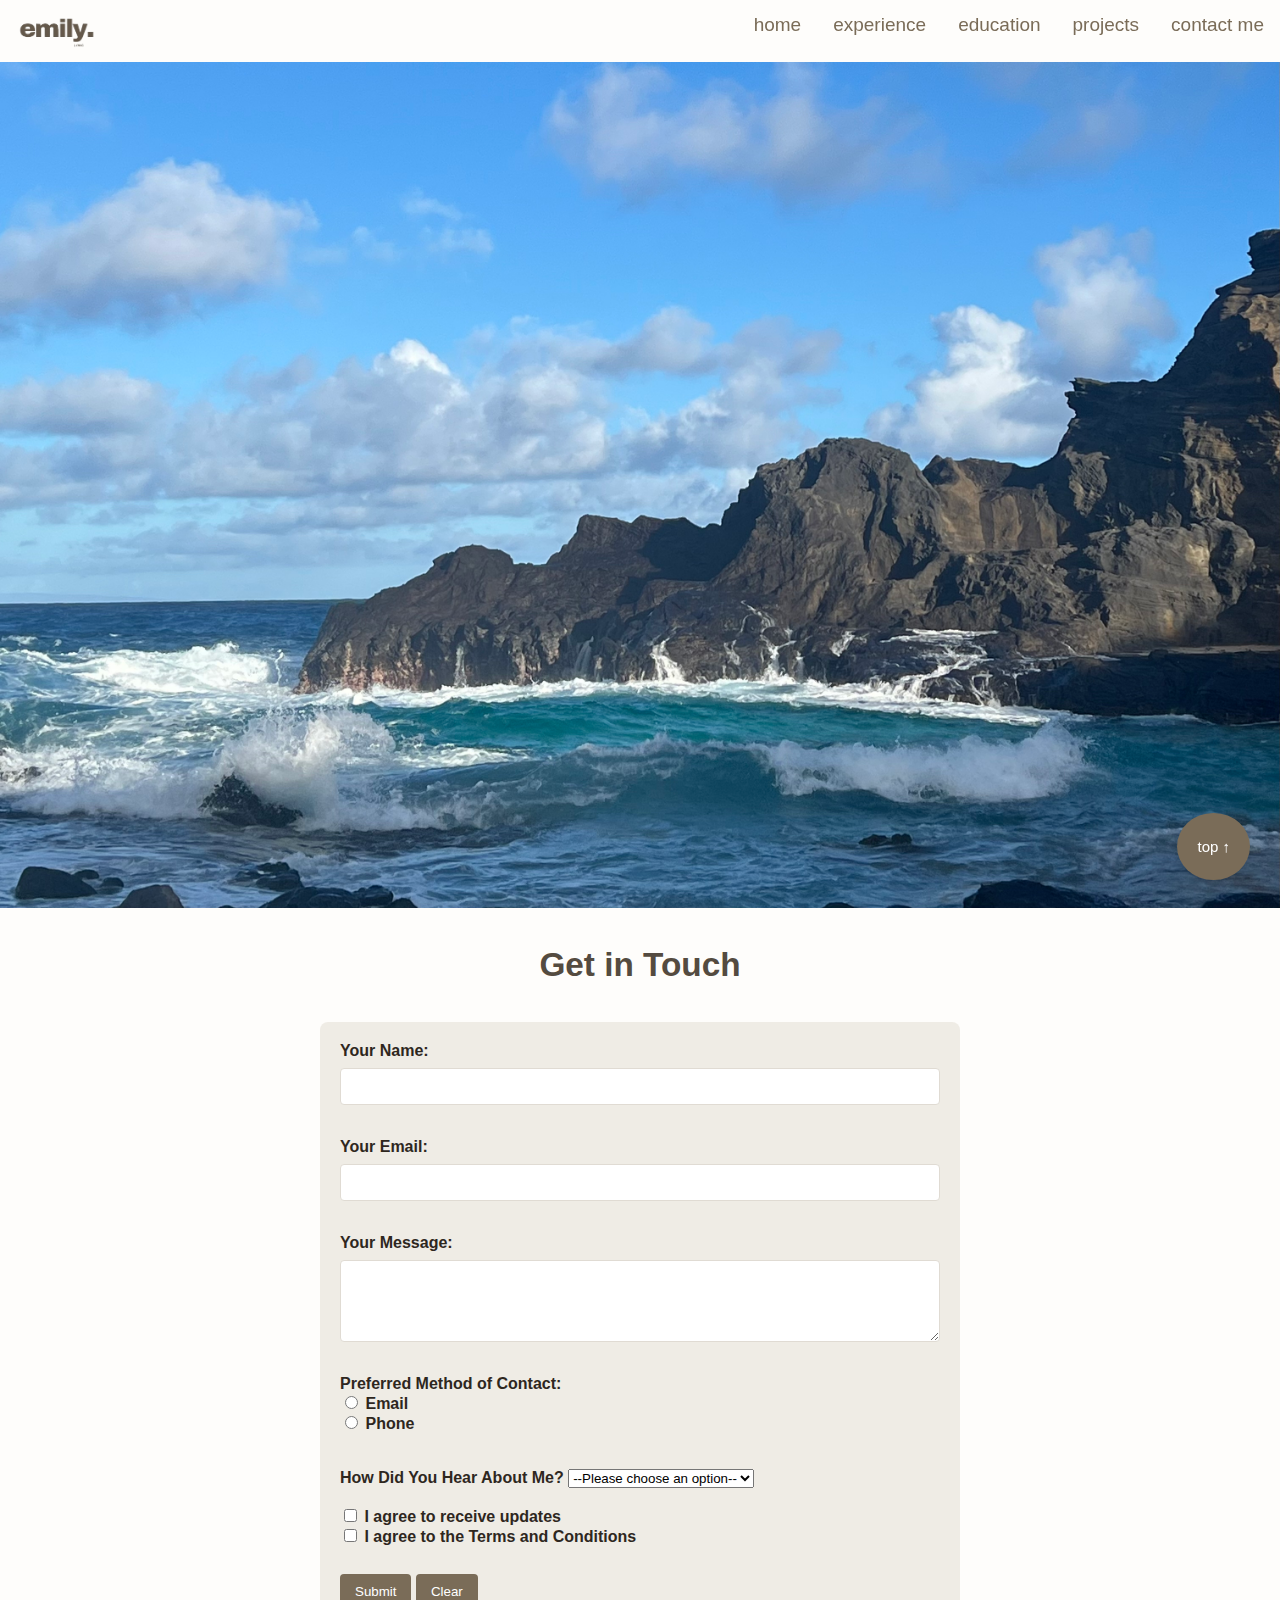
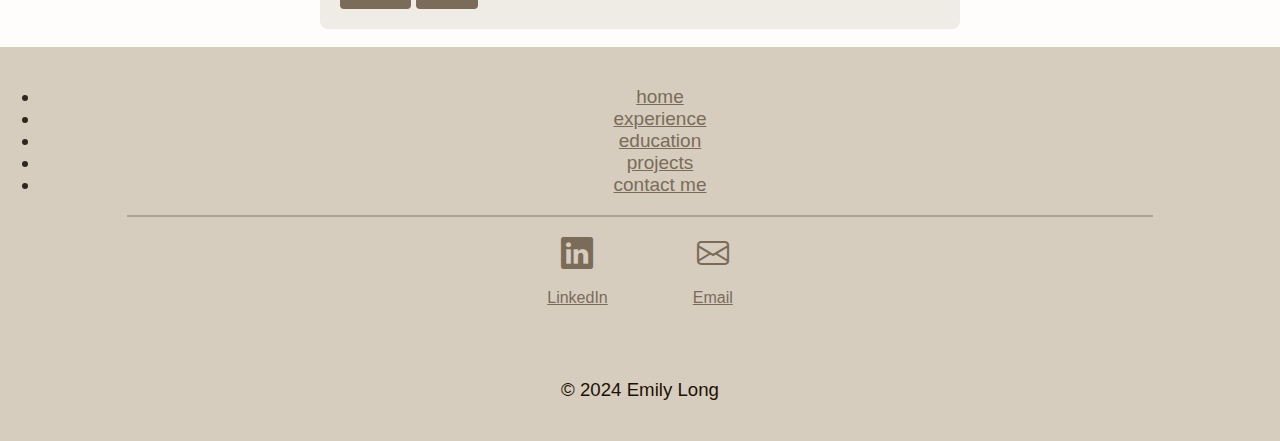
<file: contact.html>
<!-- CONTACT -->
     <html lang="en">
        <head>
            <meta charset="UTF-8">
            <meta name="description" content="Emily Long's personal web portfolio. Contact me">
            <meta name="keywords" content="contacts, contact Emily Long, e1long@torontomu.ca ">
            <meta name="author" content="Emily Long">
            <title>Contact Me</title>
            <script src="form.js" defer></script>
            <script src="script.js" defer></script>
            <link rel="stylesheet" href="style.css">
    <!-- BootStrap links -->
            <link href="https://cdn.jsdelivr.net/npm/bootstrap@5.0.2/dist/css/bootstrap.min.css" rel="stylesheet" integrity="sha384-EVSTQN3/azprG1Anm3QDgpJLIm9Nao0Yz1ztcQTwFspd3yD65VohhpuuCOmLASjC" crossorigin="anonymous">
            <script src="https://cdn.jsdelivr.net/npm/bootstrap@5.0.2/dist/js/bootstrap.bundle.min.js" integrity="sha384-MrcW6ZMFYlzcLA8Nl+NtUVF0sA7MsXsP1UyJoMp4YLEuNSfAP+JcXn/tWtIaxVXM" crossorigin="anonymous"></script>
    <!-- BootStrap Icon-->
            <link href="https://cdn.jsdelivr.net/npm/bootstrap-icons/font/bootstrap-icons.css" rel="stylesheet">
        </head>
        
        <body>
<!-- top button -->
<button onclick="topFunction()" id="topBtn" title="Go to top">top ↑</button>

<!-- Nav Bar -->
<div class="navbar">
    <a href="index.html " class="logo"><img src="logo.png" alt="Emily. LONG logo" width ="80"></a>
    <div class="topnav-right">
        <a href="index.html">home</a>
        <a href="experience.html">experience</a>
        <a href="education.html">education</a>
        <a href="projects.html">projects</a>
        <a href="contact.html">contact me</a>
    </div> 
</div>
       
            <!-- Content -->
        <img id="ocean" src="ocean.jpg" alt="A scenic coastal view featuring rugged black cliffs with waves crashing against the rocks. The ocean water is a vibrant turquoise, contrasting with the deep blue sky scattered with fluffy white clouds." class="responsive-image">
        <br>
        <br>
        <h1 class="centred-text">Get in Touch</h1>

        <br>
        
        <!-- Contact Form -->
        <form id="contactForm">
            <!-- 1. Name Text Field -->
            <label for="contactName">Your Name:</label>
            <input type="text" id="contactName" name="contactName" required><br><br>
        
            <!-- 2. Email Text Field -->
            <label for="contactEmail">Your Email:</label>
            <input type="email" id="contactEmail" name="contactEmail" required><br><br>
        
            <!-- 3. Multiple Text Field (Message) -->
            <label for="contactMessage">Your Message:</label>
            <textarea id="contactMessage" name="contactMessage" rows="4" cols="50" required></textarea><br><br>
        
            <!-- 4. Contact Method (Radio Buttons) -->
            <label>Preferred Method of Contact:</label><br>
            <input type="radio" id="contactEmailMethod" name="contactMethod" value="Email" required onclick="togglePhoneInput()">
            <label for="contactEmailMethod">Email</label><br>
            <input type="radio" id="contactPhoneMethod" name="contactMethod" value="Phone" required onclick="togglePhoneInput()">
            <label for="contactPhoneMethod">Phone</label><br><br>
        
            <!-- 5. Phone Number Input (Conditional input) -->
            <div id="phoneNumberDiv" style="display: none;">
                <label for="contactPhoneNumber">Your Phone Number:</label>
                <input type="tel" id="contactPhoneNumber" name="contactPhoneNumber" pattern="[0-9]{10}" placeholder="1234567890">            
            </div><br>
        
            <!-- 6. How Did You Hear About Me? (dropdown) -->
            <label for="knowSelect">How Did You Hear About Me?</label>
            <select id="knowSelect" name="heardSelection" required>
                <option value="">--Please choose an option--</option>
                <option value="socialMedia">Social Media</option>
                <option value="friend">Friend</option>
                <option value="searchEngine">Search Engine</option>
                <option value="other">Other</option>
            </select><br><br>
        
            <!-- 7. Checkboxes -->
            <input type="checkbox" id="agreeUpdates" name="agreements" value="Agree to Receive Updates" required> 
            <label for="agreeUpdates">I agree to receive updates</label><br>
            <input type="checkbox" id="agreeTerms" name="agreements" value="Agree to Terms and Conditions" required> 
            <label for="agreeTerms">I agree to the Terms and Conditions</label><br><br>
        
            <!-- 8. Submit and Reset Buttons -->
            <button type="submit">Submit</button>
            <button type="reset" onclick="togglePhoneInput()">Clear</button>
        </form>
        
        <br>  

<!-- Footer -->
<footer>
    <ul class="nav justify-content-center">
        <li class="nav-item">
          <a class="nav-link active" aria-current="page" href="index.html">home</a>
        </li>
        <li class="nav-item">
          <a class="nav-link" href="experience.html">experience</a>
        </li>
        <li class="nav-item">
            <a class="nav-link" href="education.html">education</a>
        </li>
        <li class="nav-item">
            <a class="nav-link" href="projects.html">projects</a>
        </li>  
        <li class="nav-item">
            <a class="nav-link" href="contact.html">contact me</a>
        </li>     
    </ul>

    <hr style="border: 1px solid #aba398; width: 80%;">

    <!-- Social Links with Icons -->
    <div class="footer">
        <a href="https://www.linkedin.com/in/emily-long-7331201a2/" target="_blank">
            <i class="bi bi-linkedin" style="font-size: 2rem;"></i>
            <p class="social-subtitle">LinkedIn</p>
        </a>
        <a href="mailto:e1long@torontomu.ca">
            <i class="bi bi-envelope" style="font-size: 2rem;"></i>
            <p class="social-subtitle">Email</p>
        </a>
    </div>
    <br>
    <p>© 2024 Emily Long</p>
</footer>


</body>   

</html>
</file>
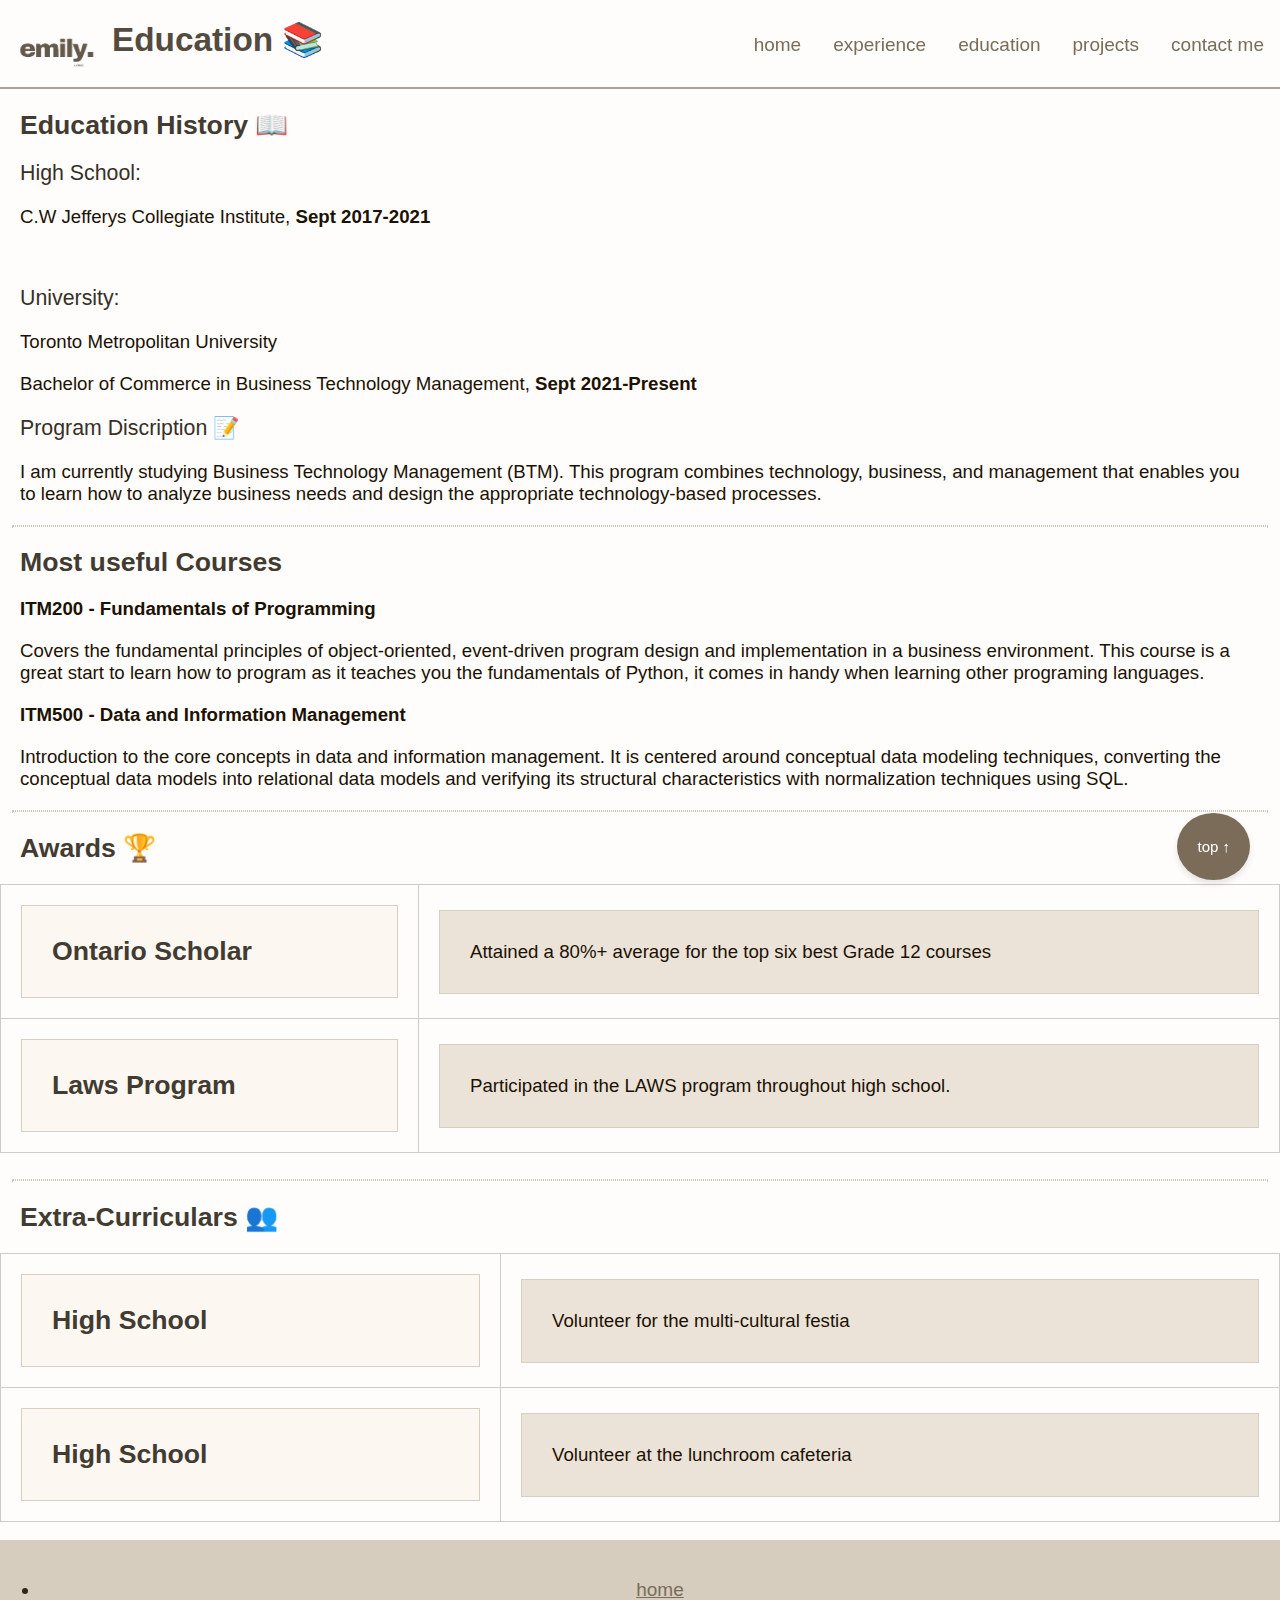
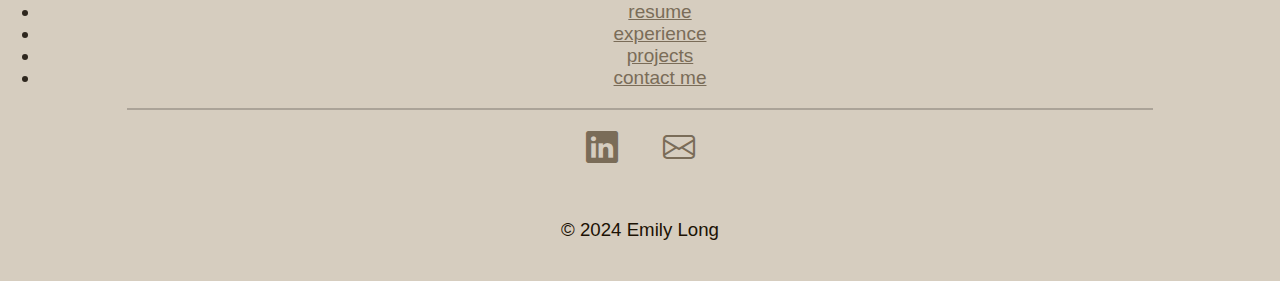
<file: educationog.html>
<!-- Education -->
<!DOCTYPE html>
<html lang="en">
<head>
    <meta charset="UTF-8">
    <meta name="description" content="Emily Long's personal web portfolio. Education, school.">
    <meta name="keywords" content="education, university, education history, courses">
    <meta name="author" content="Emily Long">
    <meta name="viewport" content="width=device-width, initial-scale=1.0">
    <title>Education</title>
    <script src="script.js" defer></script>
    <link rel="stylesheet" href="style.css">
    <link href="https://fonts.googleapis.com/css2?display=swap&family=Fraunces:wght@400;700&display=swap" rel="stylesheet">
    <!-- BootStrap links -->
    <link href="https://cdn.jsdelivr.net/npm/bootstrap@5.0.2/dist/css/bootstrap.min.css" rel="stylesheet" integrity="sha384-EVSTQN3/azprG1Anm3QDgpJLIm9Nao0Yz1ztcQTwFspd3yD65VohhpuuCOmLASjC" crossorigin="anonymous">
    <script src="https://cdn.jsdelivr.net/npm/bootstrap@5.0.2/dist/js/bootstrap.bundle.min.js" integrity="sha384-MrcW6ZMFYlzcLA8Nl+NtUVF0sA7MsXsP1UyJoMp4YLEuNSfAP+JcXn/tWtIaxVXM" crossorigin="anonymous"></script>
    <!-- BootStrap Icon-->
    <link href="https://cdn.jsdelivr.net/npm/bootstrap-icons/font/bootstrap-icons.css" rel="stylesheet">

</head>

<body>
<!-- top button -->
<button onclick="topFunction()" id="topBtn" title="Go to top">top ↑</button>

  <!-- Nav Bar -->
  <div class="navbar">
    <a href="index.html " class="logo"><img src="logo.png" width ="80"></a>
    <div class="topnav-right">
        <a href="index.html">home</a>
        <a href="experience.html">experience</a>
        <a href="education.html">education</a>
        <a href="projects.html">projects</a>
        <a href="contact.html">contact me</a>
    </div> 
</div>


    <!-- Content -->

    <h1>Education 📚</h1>

    <hr style="border: 1px solid #aba398; width: 100%;">
    
    <h2>Education History 📖</h2>
    
    <h3>High School:</h3>
    <p> C.W Jefferys Collegiate Institute, <B>Sept 2017-2021</B></p>
    
    <br>
    
    <h3>University:</h3>
    <p>Toronto Metropolitan University</p> 
    <p>Bachelor of Commerce in Business Technology Management, <B>Sept 2021-Present</B></p>
   
    <h3>Program Discription 📝</h3>
    <p>I am currently studying Business Technology Management (BTM). This program combines technology, business, and management that enables you to learn how to analyze business needs and design the appropriate technology-based processes. </p>
        
    <hr style="border: 1px dotted #cfc6ba; width: 98%;">
           
    <h2>Most useful Courses</h2>
    <p><b>ITM200 - Fundamentals of Programming</b></p><p>Covers the fundamental principles of object-oriented, event-driven program design and implementation in a business environment. This course is a great start to learn how to program as it teaches you the fundamentals of Python, it comes in handy when learning other programing languages.</p>
    <p><b>ITM500 - Data and Information Management</b></p><p>Introduction to the core concepts in data and information management. It is centered around conceptual data modeling techniques, converting the conceptual data models into relational data models and verifying its structural characteristics with normalization techniques using SQL.</p>
    
    <hr style="border: 1px dotted #cfc6ba; width: 98%;">
    
    <h2>Awards 🏆</h2>
    <table>
        <tr>
            <td>
                <div class="text-wrapper">
                    <h2>Ontario Scholar</h2>
            </td>
            <td>
                <div class="link-wrapper">
                    <p>Attained a 80%+ average for the top six best Grade 12 courses</p>
                </div>
            </td>
        </tr>
        <tr>
            <td>
                <div class="text-wrapper">
                    <h2>Laws Program</h2>
            </td>
            <td>
                <div class="link-wrapper">
                    <p>Participated in the LAWS program throughout high school.</p>
                </div>
            </td>
        </tr>
    </table>
    
    <br>
    
    <hr style="border: 1px dotted #cfc6ba; width: 98%;">
    
    <h2>Extra-Curriculars 👥</h2>
    <table>
        <tr>
            <td>
                <div class="text-wrapper">
                    <h2>High School</h2>
            </td>
            <td>
                <div class="link-wrapper">
                    <p>Volunteer for the multi-cultural festia</p>
                </div>
            </td>
        </tr>
        <tr>
            <td>
                <div class="text-wrapper">
                    <h2>High School</h2>
            </td>
            <td>
                <div class="link-wrapper">
                    <p>Volunteer at the lunchroom cafeteria</p>
                </div>
            </td>
        </tr>
    </table>

    <br>    

</body>

<!-- Footer -->
<footer>
    <ul class="nav justify-content-center">
        <li class="nav-item">
          <a class="nav-link active" aria-current="page" href="index.html">home</a>
        </li>
        <li class="nav-item">
          <a class="nav-link" href="resume.html">resume</a>
        </li>
        <li class="nav-item">
          <a class="nav-link" href="experience.html">experience</a>
        </li>
        <li class="nav-item">
            <a class="nav-link" href="projects.html">projects</a>
        </li>  
        <li class="nav-item">
            <a class="nav-link" href="contact.html">contact me</a>
        </li>     
    </ul>

    <hr style="border: 1px solid #aba398; width: 80%;">

    <!-- Social Links with Icons -->
    <div class="footer">
        <a href="https://www.linkedin.com/in/emily-long-7331201a2/" target="_blank">
            <i class="bi bi-linkedin" style="font-size: 2rem;"></i>  <!-- LinkedIn Icon -->
        </a>
        <a href="mailto:e1long@torontomu.ca">
            <i class="bi bi-envelope" style="font-size: 2rem;"></i>  <!-- Email Icon -->
        </a>
    </div>
    <br>
    <p>© 2024 Emily Long</p>
</footer>

</html>
</file>
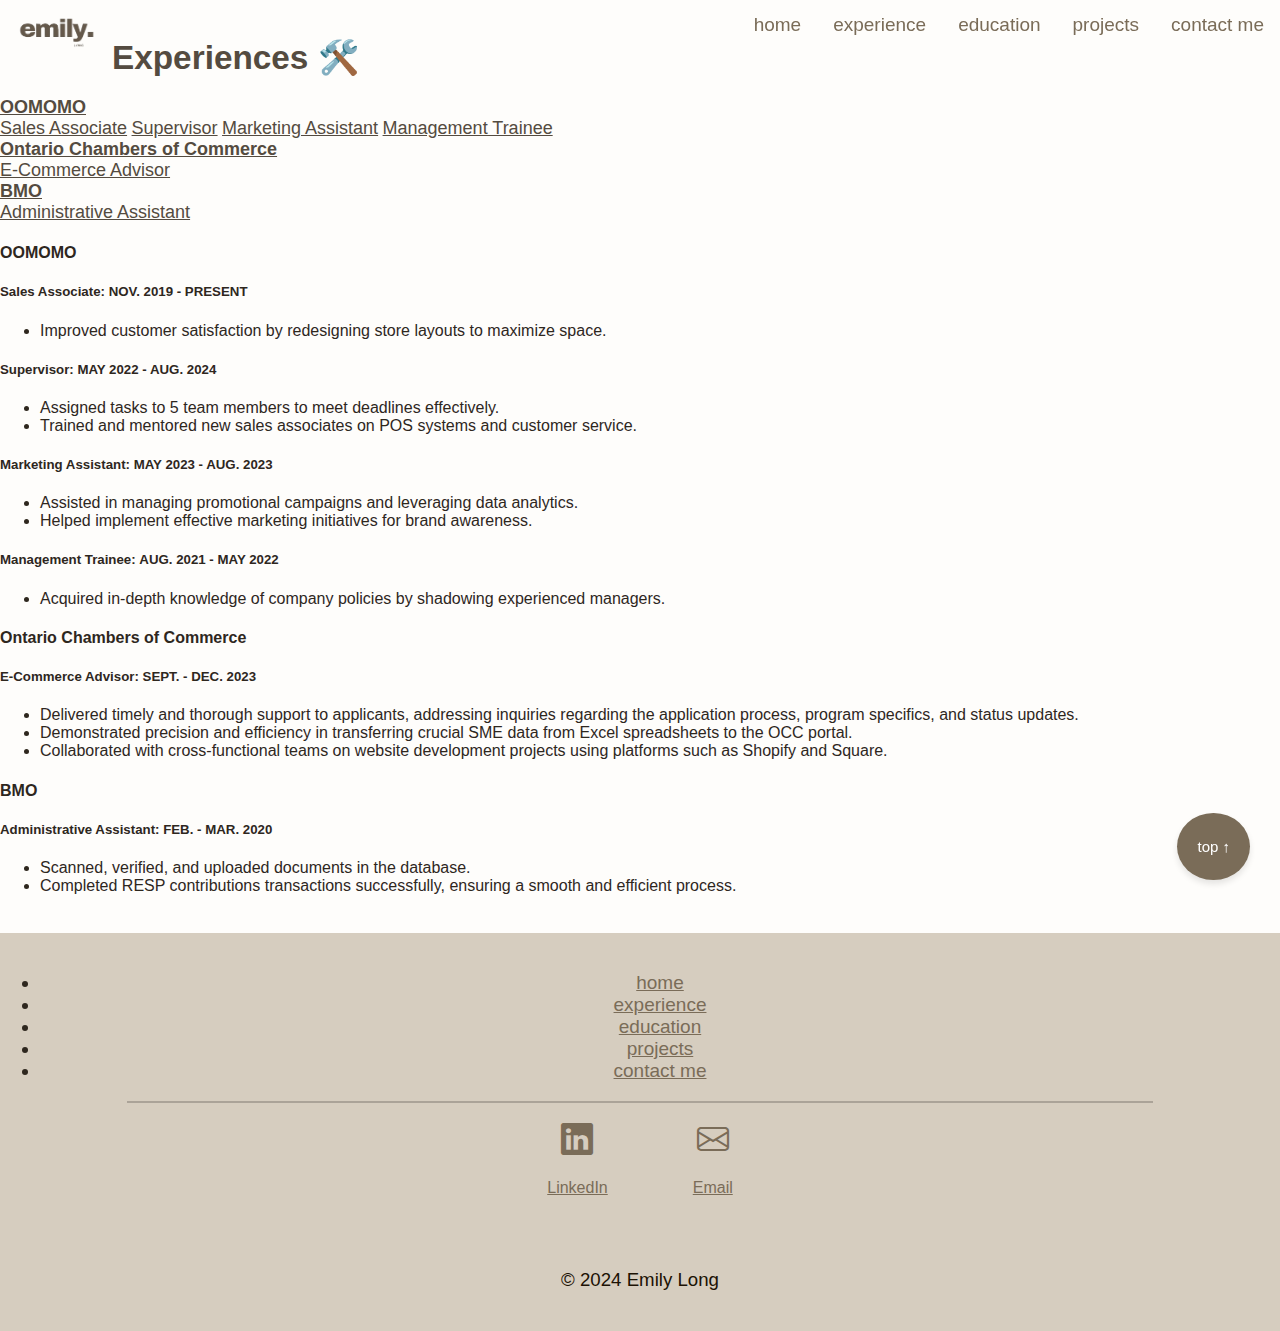
<file: experience.html>
<!-- Experiences -->
 
<!DOCTYPE html>
<html lang="en">
<head>
    <meta charset="UTF-8">
    <meta name="description" content="Emily Long's personal web portfolio. Experiences, work.">
    <meta name="keywords" content="experience, job, work, resume">
    <meta name="author" content="Emily Long">
    <meta name="viewport" content="width=device-width, initial-scale=1.0">

    <title>Experiences</title>
    <script src="script.js" defer></script>
    <link rel="stylesheet" href="style.css">
    <link href="https://fonts.googleapis.com/css2?display=swap&family=Fraunces:wght@400;700&display=swap" rel="stylesheet">
    <!-- BootStrap links -->
    <link href="https://cdn.jsdelivr.net/npm/bootstrap@5.0.2/dist/css/bootstrap.min.css" rel="stylesheet" integrity="sha384-EVSTQN3/azprG1Anm3QDgpJLIm9Nao0Yz1ztcQTwFspd3yD65VohhpuuCOmLASjC" crossorigin="anonymous">
    <script src="https://cdn.jsdelivr.net/npm/bootstrap@5.0.2/dist/js/bootstrap.bundle.min.js" integrity="sha384-MrcW6ZMFYlzcLA8Nl+NtUVF0sA7MsXsP1UyJoMp4YLEuNSfAP+JcXn/tWtIaxVXM" crossorigin="anonymous"></script>
    <!-- BootStrap Icon-->
    <link href="https://cdn.jsdelivr.net/npm/bootstrap-icons/font/bootstrap-icons.css" rel="stylesheet">

  </head>

<body>
<!-- top button -->
  <button onclick="topFunction()" id="topBtn" title="Go to top">top ↑</button>

<!-- Nav Bar -->
<div class="navbar">
  <a href="index.html " class="logo"><img src="logo.png" alt="Emily. LONG logo" width ="80"></a>
  <div class="topnav-right">
      <a href="index.html">home</a>
      <a href="experience.html">experience</a>
      <a href="education.html">education</a>
      <a href="projects.html">projects</a>
      <a href="contact.html">contact me</a>
  </div> 
</div>

<!-- Content -->
 <br>
 
<h1>Experiences 🛠️</h1>

<div class="container my-4">
<!-- Table of Contents -->
<div class="row">
  
<!-- Sidebar -->
<div class="col-4">
  <nav id="navbar-example3" class="h-100 d-flex flex-column align-items-stretch pe-4 border-end">
    <!-- Main Item 1: OOMOMO -->
    <a class="nav-link" href="#item-1"><b>OOMOMO</b></a>
    <nav class="nav nav-pills flex-column ms-3">
      <a class="nav-link my-1" href="#item-1-1">Sales Associate</a>
      <a class="nav-link my-1" href="#item-1-2">Supervisor</a>
      <a class="nav-link my-1" href="#item-1-3">Marketing Assistant</a>
      <a class="nav-link my-1" href="#item-1-4">Management Trainee</a>
    </nav>

    <!-- Main Item 2: Ontario Chambers of Commerce -->
    <a class="nav-link" href="#item-2"><b>Ontario Chambers of Commerce</b></a>
    <nav class="nav nav-pills flex-column ms-3">
      <a class="nav-link my-1" href="#item-2-1">E-Commerce Advisor</a>
    </nav>

    <!-- Main Item 3: BMO -->
    <a class="nav-link" href="#item-3"><b>BMO</b></a>
    <nav class="nav nav-pills flex-column ms-3">
      <a class="nav-link my-1" href="#item-3-1">Administrative Assistant</a>
    </nav>
  </nav>
</div>

<!-- Main Content-->
  <div class="col-8">
    <div data-bs-spy="scroll" data-bs-target="#navbar-example3" data-bs-smooth-scroll="true" class="scrollspy-example-2" tabindex="0">
      <!-- OOMOMO -->
      <div id="item-1">
        <h4><b>OOMOMO</b></h4>
        <div id="item-1-1">
          <h5>Sales Associate: <b>NOV. 2019 - PRESENT</b></h5>
          <ul>
            <li>Improved customer satisfaction by redesigning store layouts to maximize space.</li>
          </ul>
        </div>
        <div id="item-1-2">
          <h5>Supervisor:  <b>MAY 2022 - AUG. 2024</b></h5>
          <ul>
            <li>Assigned tasks to 5 team members to meet deadlines effectively.</li>
            <li>Trained and mentored new sales associates on POS systems and customer service.</li>
          </ul>
        </div>
        <div id="item-1-3">
          <h5>Marketing Assistant: <b>MAY 2023 - AUG. 2023</b></h5>
          <ul>
            <li>Assisted in managing promotional campaigns and leveraging data analytics.</li>
            <li>Helped implement effective marketing initiatives for brand awareness.</li>
          </ul>
        </div>
        <div id="item-1-4">
          <h5>Management Trainee: <b>AUG. 2021 - MAY 2022</b></h5>
          <ul>
            <li>Acquired in-depth knowledge of company policies by shadowing experienced managers.</li>
          </ul>
        </div>
      </div>
      <!-- Ontario Chambers of Commerce Section -->
      <div id="item-2">
        <h4><b>Ontario Chambers of Commerce</b></h4>
        <div id="item-2-1">
          <h5>E-Commerce Advisor: <b>SEPT. - DEC. 2023</b></h5>
          <ul>
            <li>Delivered timely and thorough support to applicants, addressing inquiries regarding the application process, program specifics, and status updates.</li>
            <li>Demonstrated precision and efficiency in transferring crucial SME data from Excel spreadsheets to the OCC portal.</li>
            <li>Collaborated with cross-functional teams on website development projects using platforms such as Shopify and Square.</li>
          </ul>
        </div>      
      </div>
       <!-- BMO -->
      <div id="item-3">
        <h4><b>BMO</b></h4>
      </div>
      <div id="item-3-1">
        <h5>Administrative Assistant: <b>FEB. - MAR. 2020</b></h5>
        <p><ul>
          <li>Scanned, verified, and uploaded documents in the database.</li>
          <li>Completed RESP contributions transactions successfully, ensuring a smooth and efficient process.</li>
        </ul></p>
      </div>
    </div>
  </div>
</div>
</div>

<!-- Adjust scroll position to account for fixed navbar -->
<script>
  document.querySelectorAll('a[href^="#"]').forEach(anchor => {
    anchor.addEventListener('click', function (e) {
      e.preventDefault();
      
      const targetId = this.getAttribute('href').substring(1);
      const targetElement = document.getElementById(targetId);
      
      window.scrollTo({
        top: targetElement.offsetTop - 80, 
        behavior: 'smooth' 
      });
    });
  });
</script>

<br>

<!-- Footer -->
<footer>
  <ul class="nav justify-content-center">
      <li class="nav-item">
        <a class="nav-link active" aria-current="page" href="index.html">home</a>
      </li>
      <li class="nav-item">
        <a class="nav-link" href="experience.html">experience</a>
      </li>
      <li class="nav-item">
          <a class="nav-link" href="education.html">education</a>
      </li>
      <li class="nav-item">
          <a class="nav-link" href="projects.html">projects</a>
      </li>  
      <li class="nav-item">
          <a class="nav-link" href="contact.html">contact me</a>
      </li>     
  </ul>

  <hr style="border: 1px solid #aba398; width: 80%;">

  <!-- Social Links with Icons -->
  <div class="footer">
      <a href="https://www.linkedin.com/in/emily-long-7331201a2/" target="_blank">
          <i class="bi bi-linkedin" style="font-size: 2rem;"></i>
          <p class="social-subtitle">LinkedIn</p>
      </a>
      <a href="mailto:e1long@torontomu.ca">
          <i class="bi bi-envelope" style="font-size: 2rem;"></i>
          <p class="social-subtitle">Email</p>
      </a>
  </div>
  <br>
  <p>© 2024 Emily Long</p>
</footer>

</body>

</html>
</file>
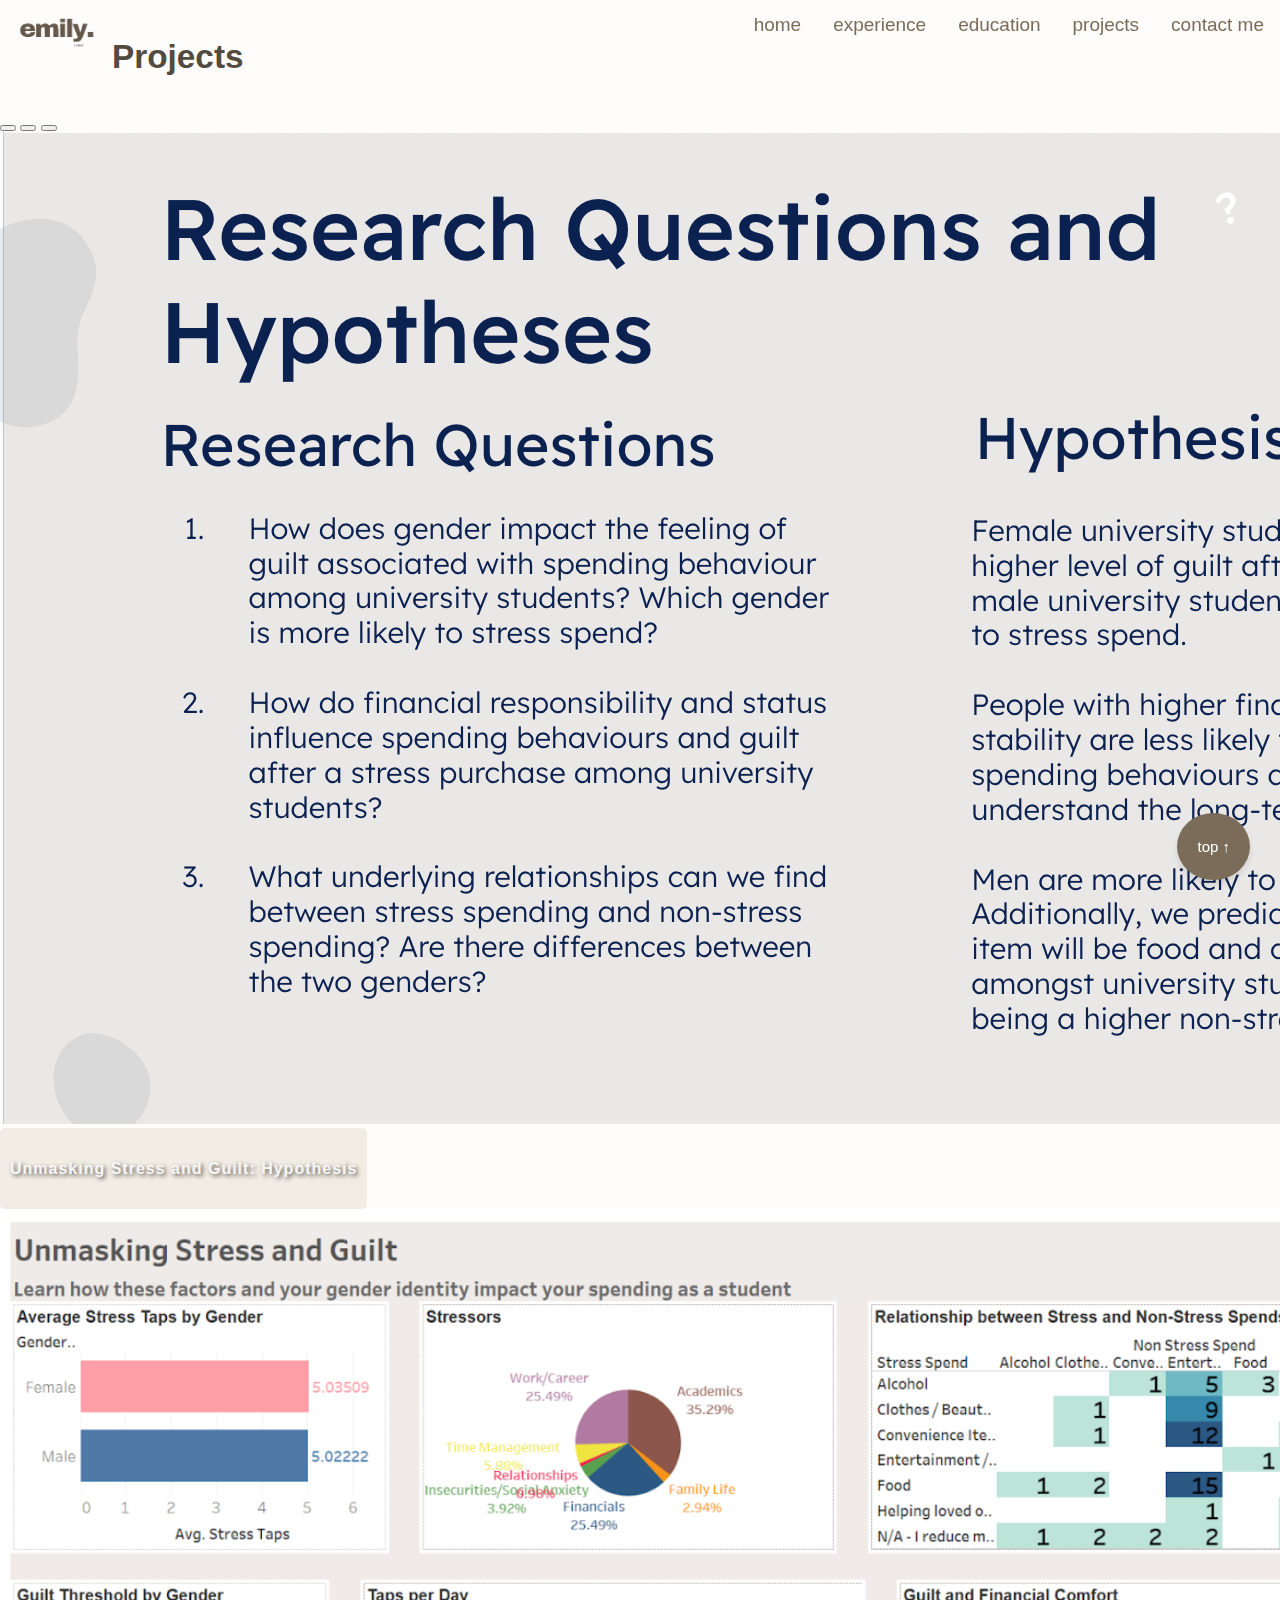
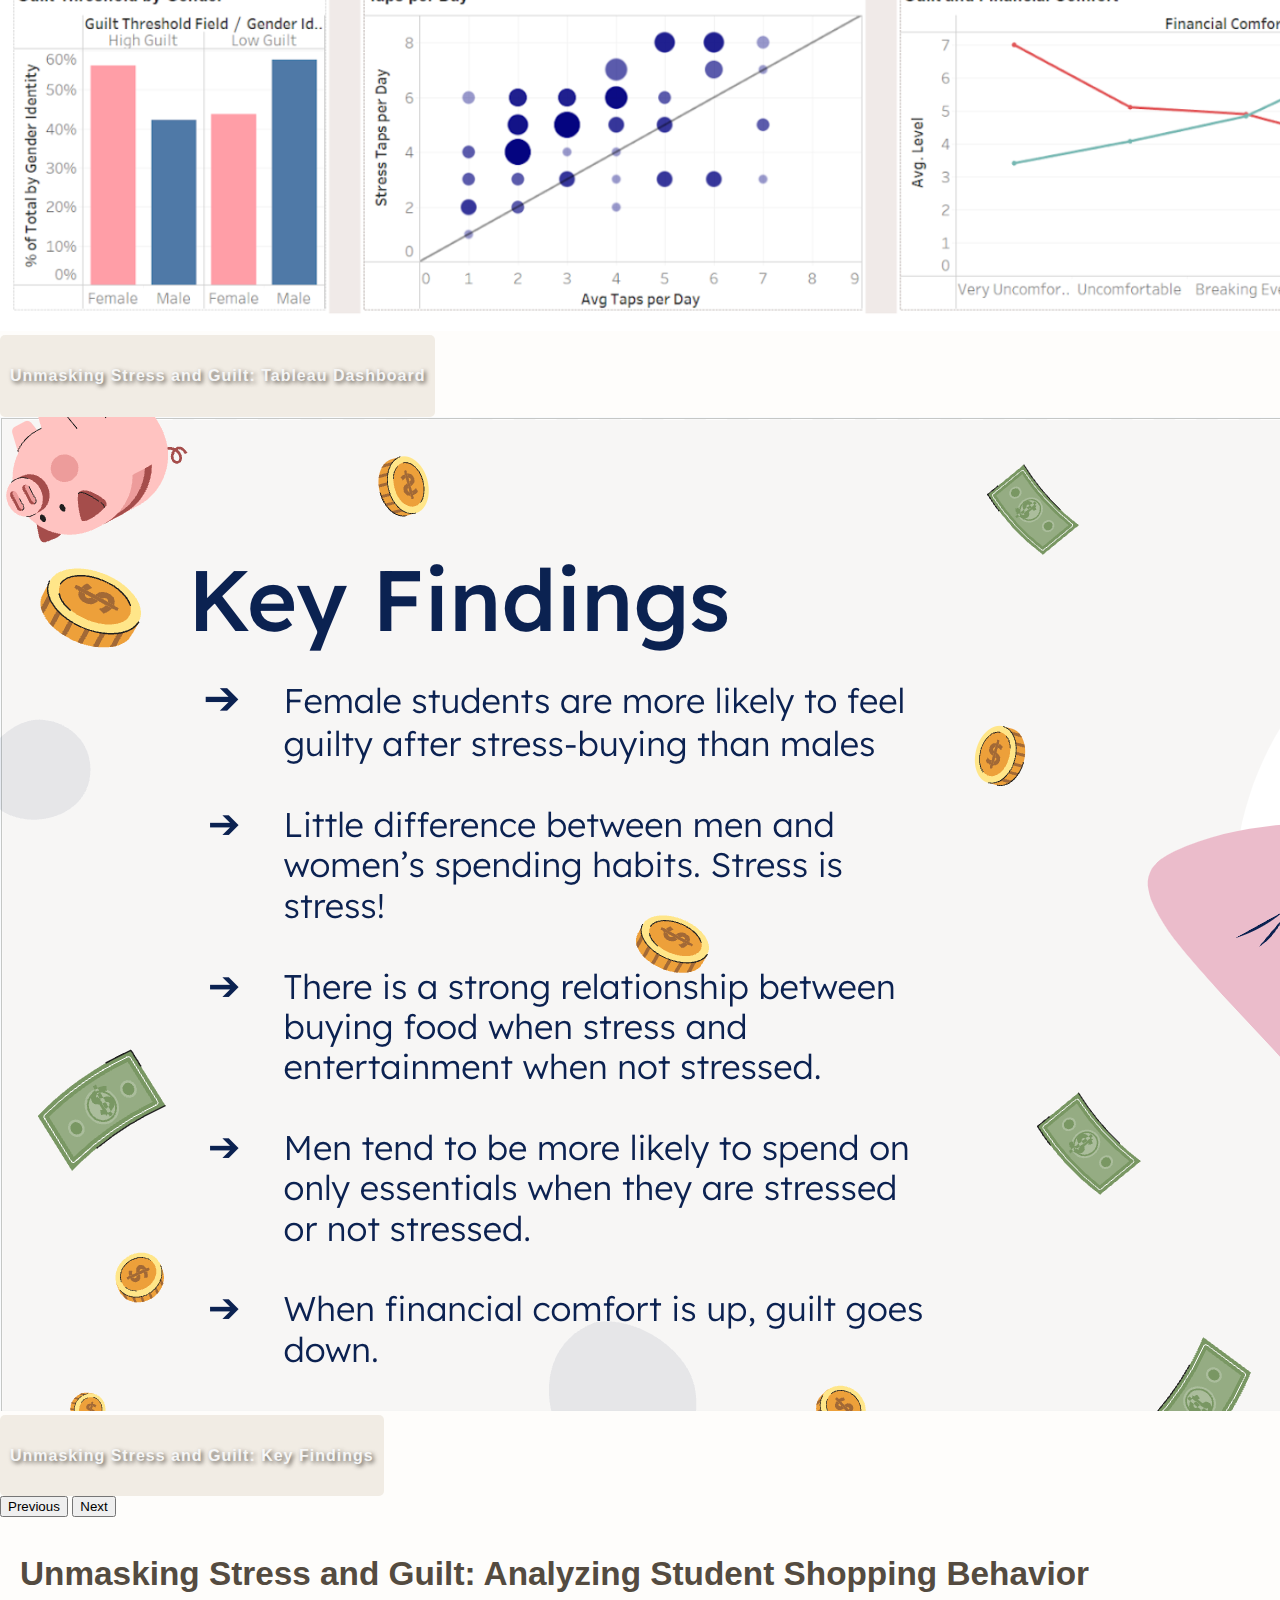
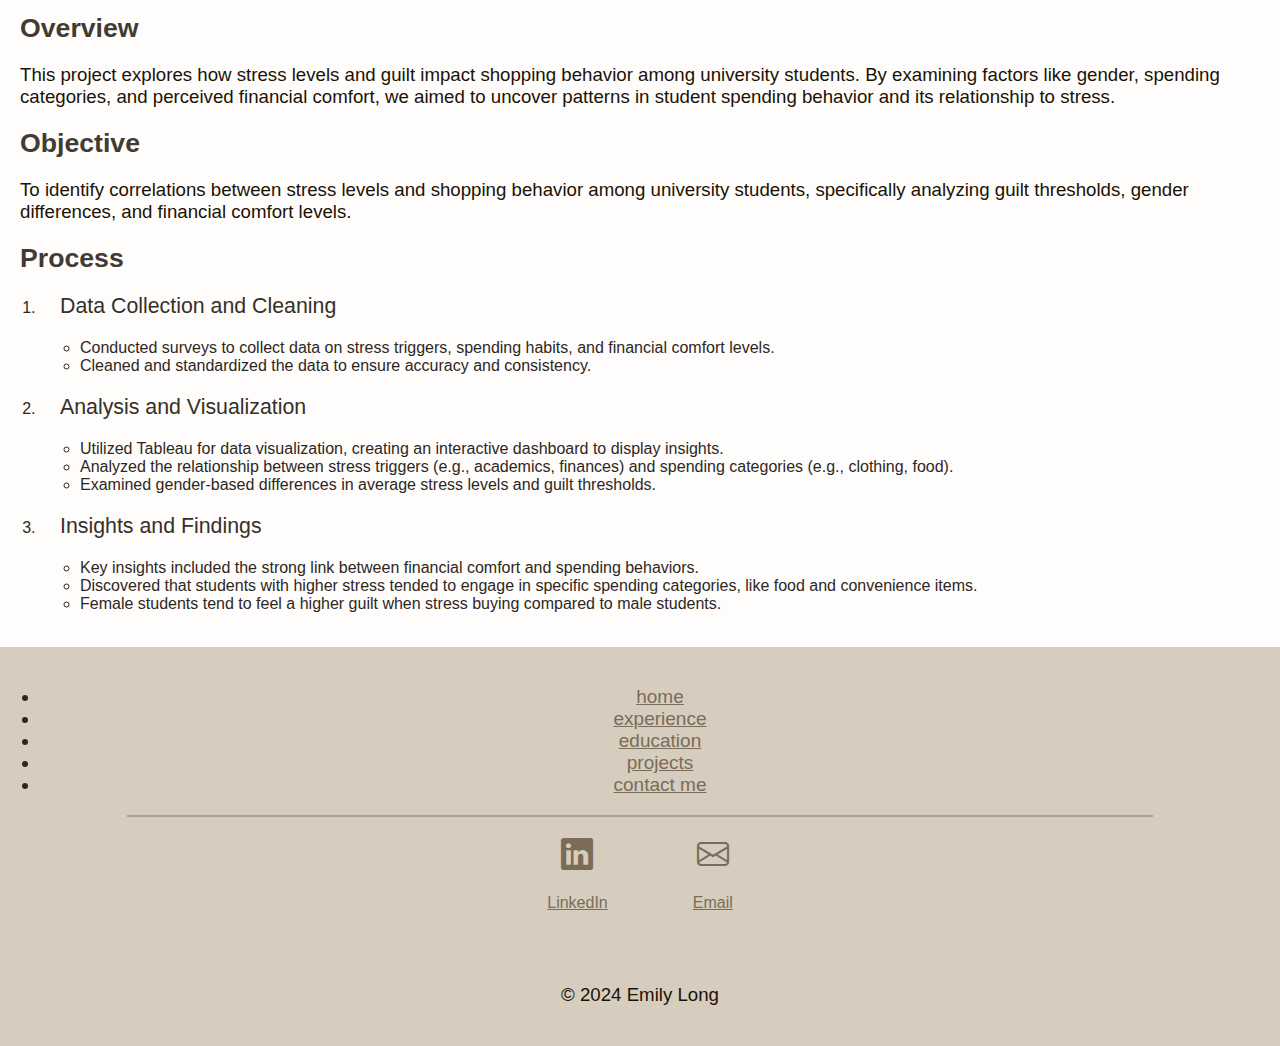
<file: projects.html>
<!-- Projects -->
<!DOCTYPE html>
<html lang="en">
<head>
    <meta charset="UTF-8">
    <meta name="description" content="Emily Long's personal web portfolio. Projects.">
    <meta name="keywords" content="projects, school, dashboards, tableau">
    <meta name="author" content="Emily Long">
    <meta name="viewport" content="width=device-width, initial-scale=1.0">
    <title>Projects</title>
    <script src="script.js" defer></script>
    <link rel="stylesheet" href="style.css">
    <link href="https://fonts.googleapis.com/css2?display=swap&family=Fraunces:wght@400;700&display=swap" rel="stylesheet">
    <!-- BootStrap links -->
    <link href="https://cdn.jsdelivr.net/npm/bootstrap@5.0.2/dist/css/bootstrap.min.css" rel="stylesheet" integrity="sha384-EVSTQN3/azprG1Anm3QDgpJLIm9Nao0Yz1ztcQTwFspd3yD65VohhpuuCOmLASjC" crossorigin="anonymous">
    <script src="https://cdn.jsdelivr.net/npm/bootstrap@5.0.2/dist/js/bootstrap.bundle.min.js" integrity="sha384-MrcW6ZMFYlzcLA8Nl+NtUVF0sA7MsXsP1UyJoMp4YLEuNSfAP+JcXn/tWtIaxVXM" crossorigin="anonymous"></script>
    <!-- BootStrap Icon-->
    <link href="https://cdn.jsdelivr.net/npm/bootstrap-icons/font/bootstrap-icons.css" rel="stylesheet">
  </head>

<body>
<!-- top button -->
<button onclick="topFunction()" id="topBtn" title="Go to top">top ↑</button>

<!-- Nav Bar -->
<div class="navbar">
  <a href="index.html " class="logo"><img src="logo.png" alt="Emily. LONG logo" width ="80"></a>
  <div class="topnav-right">
      <a href="index.html">home</a>
      <a href="experience.html">experience</a>
      <a href="education.html">education</a>
      <a href="projects.html">projects</a>
      <a href="contact.html">contact me</a>
  </div> 
</div>

<!-- Content -->
    <br>
    <h1>Projects</h1>
    <br>

<!-- Carousel-->
<div id="carouselExampleCaptions" class="carousel slide">
  <div class="carousel-indicators">
    <button type="button" data-bs-target="#carouselExampleCaptions" data-bs-slide-to="0" class="active" aria-current="true" aria-label="Slide 1"></button>
    <button type="button" data-bs-target="#carouselExampleCaptions" data-bs-slide-to="1" aria-label="Slide 2"></button>
    <button type="button" data-bs-target="#carouselExampleCaptions" data-bs-slide-to="2" aria-label="Slide 3"></button>
  </div>
  <div class="carousel-inner">
    <div class="carousel-item active">
      <img src="ITM752hypothesis.png" class="d-block w-100" alt="Slide titled 'Research Questions and Hypotheses,' exploring gender, financial literacy, and stress spending behaviors among university students. Hypotheses predict females feel more guilt, financial literacy reduces impulsive spending, and men focus on essentials. Clean design with a beige background.">
      <div class="carousel-caption">
        <h5>Unmasking Stress and Guilt: Hypothesis</h5>
      </div>
    </div>
    <div class="carousel-item">
      <img src="ITM752Dashboard.png" class="d-block w-100" alt="Infographic with charts comparing stress, guilt, and spending habits by gender identity.">
      <div class="carousel-caption">
        <h5>Unmasking Stress and Guilt: Tableau Dashboard</h5>
      </div>
    </div>
    <div class="carousel-item">
      <img src="ITM752findings.png" class="d-block w-100" alt="Illustration of a person holding their head, surrounded by floating coins and cash, with text highlighting key findings on stress, guilt, spending habits, and differences between genders.">
      <div class="carousel-caption">
        <h5>Unmasking Stress and Guilt: Key Findings</h5>
      </div>
    </div>
  </div>
  <button class="carousel-control-prev" type="button" data-bs-target="#carouselExampleCaptions" data-bs-slide="prev">
    <span class="carousel-control-prev-icon" aria-hidden="true"></span>
    <span class="visually-hidden">Previous</span>
  </button>
  <button class="carousel-control-next" type="button" data-bs-target="#carouselExampleCaptions" data-bs-slide="next">
    <span class="carousel-control-next-icon" aria-hidden="true"></span>
    <span class="visually-hidden">Next</span>
  </button>
</div>

  <br>

  <!-- Project 1 -->
  <h1>Unmasking Stress and Guilt: Analyzing Student Shopping Behavior</h1>

  <h2><b>Overview</b></h2>
  <p>This project explores how stress levels and guilt impact shopping behavior among university students. By examining factors like gender, spending categories, and perceived financial comfort, we aimed to uncover patterns in student spending behavior and its relationship to stress.</p>

  <h2><b>Objective</b></h2>
  <p>To identify correlations between stress levels and shopping behavior among university students, specifically analyzing guilt thresholds, gender differences, and financial comfort levels.</p>

  <h2><b>Process</b></h2>
  <ol type="1">
    <li><h3>Data Collection and Cleaning</h3></li>
    <ul>
        <li>Conducted surveys to collect data on stress triggers, spending habits, and financial comfort levels.</li>
        <li>Cleaned and standardized the data to ensure accuracy and consistency.</li>
    </ul>

    <li><h3>Analysis and Visualization</h3></li>
    <ul>
        <li>Utilized Tableau for data visualization, creating an interactive dashboard to display insights.</li>
        <li>Analyzed the relationship between stress triggers (e.g., academics, finances) and spending categories (e.g., clothing, food).</li>
        <li>Examined gender-based differences in average stress levels and guilt thresholds.</li>
      </ul>

    <li><h3>Insights and Findings</h3></li>
    <ul>
        <li>Key insights included the strong link between financial comfort and spending behaviors.</li>
        <li>Discovered that students with higher stress tended to engage in specific spending categories, like food and convenience items.</li>
        <li>Female students tend to feel a higher guilt when stress buying compared to male students.</li>
      </ul>
  </ol>

  <br>

<!-- Footer -->
<footer>
  <ul class="nav justify-content-center">
      <li class="nav-item">
        <a class="nav-link active" aria-current="page" href="index.html">home</a>
      </li>
      <li class="nav-item">
        <a class="nav-link" href="experience.html">experience</a>
      </li>
      <li class="nav-item">
          <a class="nav-link" href="education.html">education</a>
      </li>
      <li class="nav-item">
          <a class="nav-link" href="projects.html">projects</a>
      </li>  
      <li class="nav-item">
          <a class="nav-link" href="contact.html">contact me</a>
      </li>     
  </ul>

  <hr style="border: 1px solid #aba398; width: 80%;">

  <!-- Social Links with Icons -->
  <div class="footer">
      <a href="https://www.linkedin.com/in/emily-long-7331201a2/" target="_blank">
          <i class="bi bi-linkedin" style="font-size: 2rem;"></i>
          <p class="social-subtitle">LinkedIn</p>
      </a>
      <a href="mailto:e1long@torontomu.ca">
          <i class="bi bi-envelope" style="font-size: 2rem;"></i>
          <p class="social-subtitle">Email</p>
      </a>
  </div>
  <br>
  <p>© 2024 Emily Long</p>
</footer>

</body>

</html>
</file>
<file: style.css>
@charset "UTF-8";

/*navigation bar */
.navbar {
    position: sticky !important; 
    top: 0; 
    left: 0;
    width: 100%;
    background-color: #d6cdbf;
    font-family: georgia, sans-serif;
    padding: 0;
    z-index: 1000;
}

.navbar a {
    float: left;
    font-size: 19px; 
    color: #7a6c58;
    text-align: center;
    padding: 14px 16px;
    text-decoration: none !important;
}

.topnav-right {
    float: right;
}

.navbar a:hover {
    color: white; 
    font-weight: bold;
    text-decoration: none;
}

/*Footer*/
footer {
    width: 100%;
    background-color: #d6cdbf;
    padding: 20px 0;
    text-align: center;
    position: relative;
    left: 0;
    bottom:0;
    box-sizing: border-box;
    font-family: georgia, sans-serif;
    font-size: 19px; 
}

.footer {
    display: flex;
    justify-content: center;
    align-items: center;
    flex-wrap: wrap;
    gap: 15px;
    font-family: georgia, sans-serif;
}

.social-subtitle {
    color: #7a6c58;
    font-size: 16px;
    text-decoration: none !important;
}

.social-subtitle:hover {
    color: white;
    text-decoration: none !important;
}
.footer a {
    font-size: 16px;
    color: #7a6c58;
    text-decoration: none;
    padding: 10px 15px;
    text-align: center;
}

.footer a:hover i {
    color: white;
    text-decoration: none !important;
}

.bi-linkedin a i {
    color: #7a6c58;
    text-decoration: none !important;
    transition: color 0.3s ease;
}

.bi-linkedin:hover i {
    color: white !important;
    text-decoration: none !important;
}

 .justify-content-center a:hover {
    color: white;
 }
 
/*Footer over*/

/*centred text*/
.centred-text{
    text-align: center;
}
body {
    font-family: arial, sans-serif;
    font-size: 12pt;
    color: #2e271e;
    background-color: #f9f5ee3f !important;
    margin: 0;
    padding: 0;
    overflow: visible;
}

h1 {
    font-family: georgia, sans-serif;
    font-size: 25pt;
    color: #544b40;
    font-weight: bold;
    margin: 20px;
}

h2 {
    font-family: helvetica, sans-serif;
    font-size: 20pt;
    color: #423b32;
    font-weight: bold;
    margin: 20px;
}

h3 {
    font-family: "trebuchet MS", sans-serif;
    font-size: 16pt;
    color: #363028;
    font-weight: normal;
    margin: 20px;
}

p {
    font-family: georgia, sans-serif;
    font-size: 14pt;
    color: #1c1204;
    margin: 20px;
}

/* "what's your name" return answer formatting */
.output-h2 {
    font-family: helvetica, sans-serif;
    font-size: 22pt;
    color: #423b32;
    font-weight: bold;
    margin: 20px;
}

/* link formatting */
a:link, a:visited {
    color: #7a6c58;
    text-decoration: underline;
}

link:hover {
    color: #631700;
    text-decoration: underline;
}

/* table formatting */
table {
    width: 100%;
    border-collapse: collapse;
}

td {
    padding: 20px;
    border: 1px solid #ccc
}

.text-wrapper {
    padding: 10px;
    background-color: #fcf7f0;
    border: 1px solid #d9cfc1;
}

.link-wrapper {
    padding: 10px;
    background-color:#ebe3d8;
    border: 1px solid #d6cfc5;
}

td.links {
    width: 50%;
    text-align: left;
}

/* image formating */
.image-container {
    text-align: center !important; 
}

.centred-image {
    cursor: pointer; 
    max-width: 100%; 
    height: auto; 
}

.responsive-image {
    width: 100%;
    height: auto;
}


/* contact form styling */
#contactForm {
    background-color: #d6cdbf5d;
    padding: 20px;
    border-radius: 8px;
    width: 100%; 
    max-width: 600px; 
    margin: auto; 
    font-family: Georgia, sans-serif;
}

#contactForm label {
    font-weight: bold;
    color:#2e271e;
}

#contactForm input[type="text"],
#contactForm input[type="email"],
#contactForm textarea {
    width: 100%;
    padding: 10px;
    margin-top:8px;
    margin-bottom: 15px;
    border: 1px solid #e0dbd3;
    border-radius: 4px;
    box-sizing: border-box;
}

#contactForm input [type="ratio"],
#contactForm input [type="checkbox"] {
    margin-right: 8px;
}

#contactForm button {
    background-color: #7a6c58;
    color: white;
    border: none;
    padding: 10px 15px;
    border-radius: 4px;
    cursor: pointer;
    margin-top:10px;
}

#contactForm button:hover {
    background-color: #544b40;
}

#navbar-example3 .nav-link {
    color: #544b40; 
    background-color: transparent; 
    border: none; 
    font-size: 18px;
    font-weight: normal; 
    transition: color 0.3s ease, font-weight 0.3s ease, font-size 0.3s ease; 
}

#navbar-example3 .nav-link:hover {
    color: #7a6c58; 
    font-weight: bold; 
    font-size: 20px; 
}

/* nested links */
#navbar-example3 .nav-link.ms-3 {
    margin-left: 60px; 
    font-size: 15px; 
    font-weight: normal; 
}

#navbar-example3 .nav-link.ms-3:hover {
    color: #7a6c58;
    font-weight: bold;
    font-size: 16px; 
}

/*image gallery*/
.image-gallery {
    display: flex;
    justify-content: space-around;
    gap: 20px;
    flex-wrap: wrap;
}

figure {
    text-align: center;
    max-width: 300px;
}

figure img {
    width: 100%;
    height: auto;
    border-radius: 8px;
    margin-bottom: 10px;
}

.alt-text {
    font-style: italic;
    color: #555;
}

/*Scroll-top button*/
#topBtn {
    display: block !important; 
    position: fixed; 
    bottom: 20px; 
    right: 30px;
    z-index: 99999; 
    border: none; 
    outline: none; 
    background-color: #7a6c58; 
    color: white; 
    cursor: pointer; 
    padding: 25px 20px; 
    border-radius: 50%; 
    font-size: 15px; 
    font-family: georgia, sans-serif;
    box-shadow: 0px 4px 6px rgba(0, 0, 0, 0.1);
  transition: background-color 0.3s, transform 0.3s;
  }
  
  #topBtn:hover {
    background-color: #ffffff;
    color: #7a6c58;
    transform: scale(1.05);
}

#myBtn:focus {
    outline: none; 
  }

/*project image carousel*/
.carousel-caption {
    display: inline-block !important;
    background-color: #baa58731;
    padding: 5px 10px;
    border-radius: 5px;
    text-shadow: 2px 2px 4px #363028cb;
  }

.carousel-caption h5 {
    color: #f6f6f6;
    font-size: 1rem;
    font-weight: bold; 
    letter-spacing: 1px;
  }
  
.carousel-caption p {
    color: rgb(230, 225, 221);
    font-size: .7rem;
    line-height: 1.5;
  }

/*Education timeline*/

/* Timeline Container */
.bsb-timeline-1 {
    padding: 3rem 0;
    font-family: georgia, sans-serif;
    margin-left: 1; 
}

/* Timeline Item */
.bsb-timeline-1 .timeline-item {
    margin-bottom: 2rem;
    position: relative;
    padding-left: 1.5rem; 
}

/* Timeline Item Marker (Dot) - Dark Brown */
.bsb-timeline-1 .timeline-item::before {
    content: '';
    position: absolute;
    left: 0px;
    top: 0;
    width: 12px;
    height: 12px;
    background-color: #544b40 !important; 
    border-radius: 50%;
    box-shadow: 0 0 5px rgba(0, 0, 0, 0.1);
}

/* Timeline Card */
.bsb-timeline-1 .timeline-body {
    padding-left: 1rem; 
}

/* Timeline Card Content */
.bsb-timeline-1 .timeline-content .card {
    border: none;
    background-color: transparent;
}

.bsb-timeline-1 .timeline-content .card-body {
    padding: 0;
    border-radius: 8px;
}

/* Timeline Card Title */
.bsb-timeline-1 .timeline-content .card-title {
    font-family: helvetica, sans-serif;
    font-size: 22px;
    color: #423b32; 
    font-weight: bold;
    margin-bottom: 15px;
}

/* Timeline Card Subtitle */
.bsb-timeline-1 .timeline-content .card-subtitle {
    color: #544b40 !important; /* Lighter dark brown color */
    font-size: 18px;
    font-weight: bold;
    margin-bottom: 10px;
    margin-top: 10px;
}

/* Timeline Card Text */
.bsb-timeline-1 .timeline-content .card-text {
    font-family: georgia, sans-serif;
    font-size: 14pt;
    color: #1c1204;
}

/* Hover Effect for Timeline Item */
.bsb-timeline-1 .timeline-item:hover {
    background-color: #ebe3d85c; /* Soft hover background */
    transition: background-color 0.3s ease;
}

/* Links inside Timeline */
.bsb-timeline-1 a {
    color: #7a6c58; 
    text-decoration: underline;
}

.bsb-timeline-1 a:hover {
    color: #352c25; 
}
</file>
